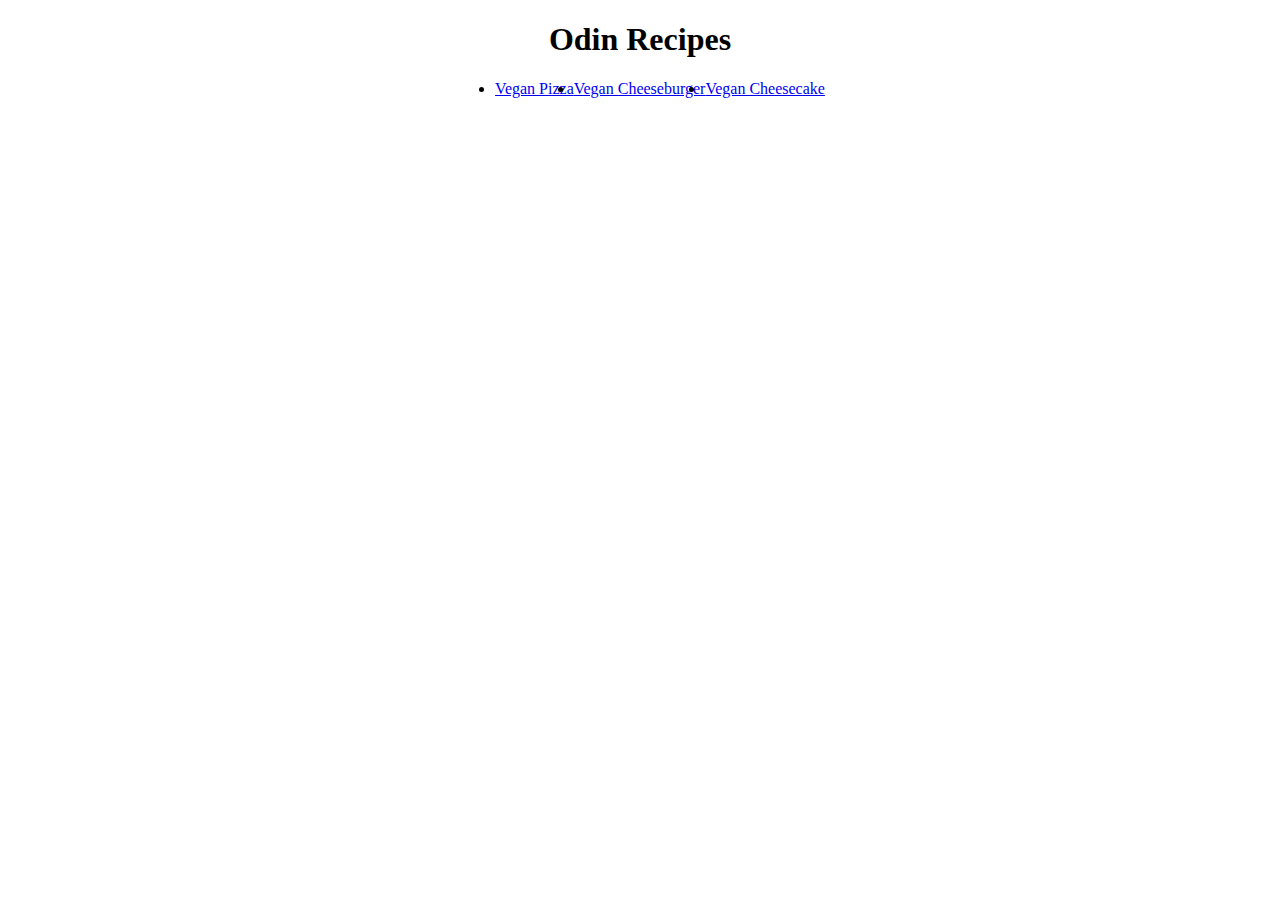
<file: index.html>
<!DOCTYPE html>
<html lang="en">
    <head>
        <meta charset="utf-8">
        <title>Recipe World</title> 
        <link rel="stylesheet" href="./styles/style.css">
    </head>
    
    <body>
        <h1>Odin Recipes</h1>

        <ul class="links">
            <li><a href="./recipes/pizza.html">Vegan Pizza</a></li>
            <li><a href="./recipes/burger.html">Vegan Cheeseburger</a></li>
            <li><a href="./recipes/cheesecake.html">Vegan Cheesecake</a></li>
        </ul>
        
    </body>
</html>
</file>
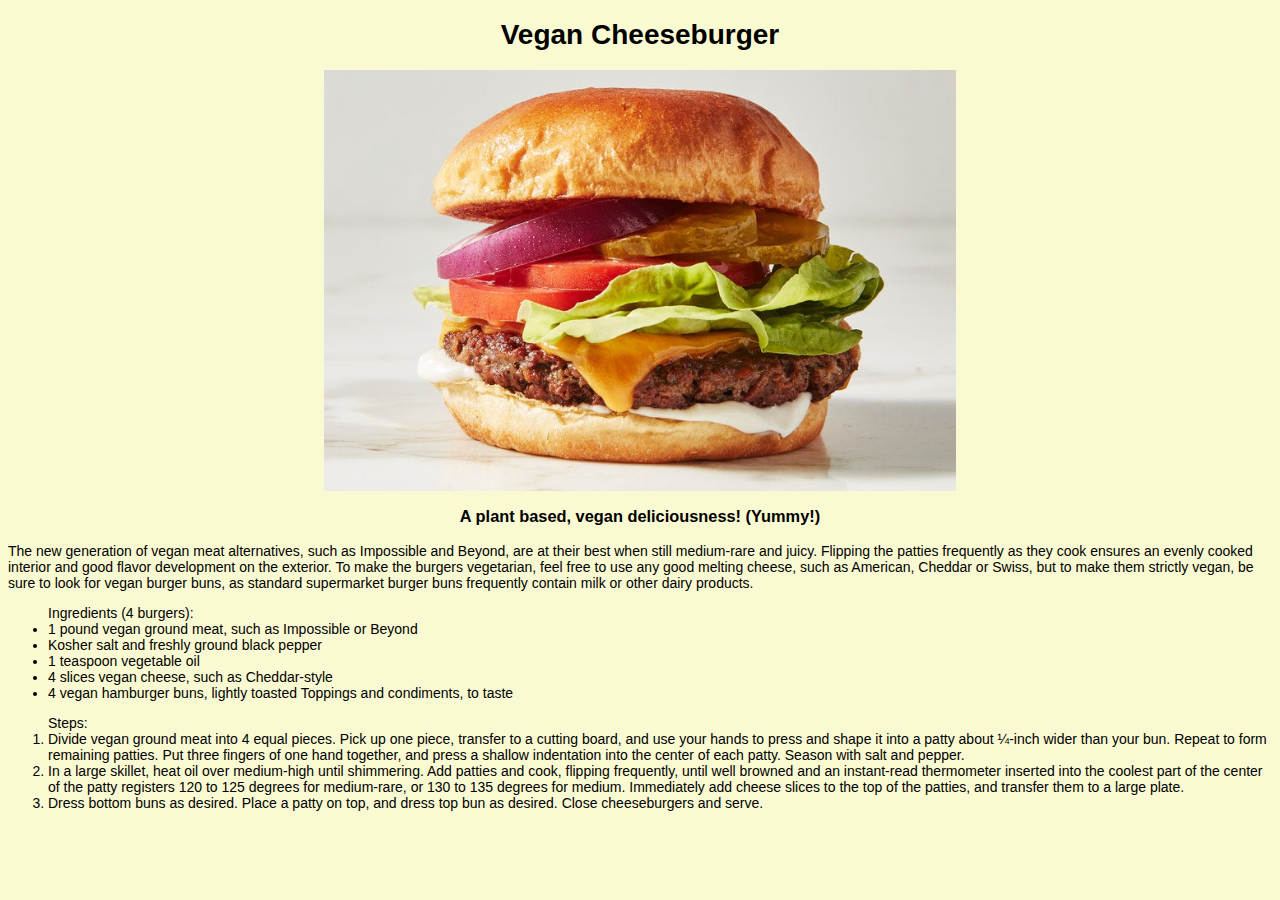
<file: recipes/burger.html>
<!DOCTYPE html>
<html lang="en">
    <head>
        <meta charset="utf-8">
        <title>Vegan Cheeseburger</title>
        <link rel="stylesheet" href="../styles/recipes.css">
    </head>
    <body>
        <h1>Vegan Cheeseburger</h1>
        <img src="../images/burger.jpeg" alt="Vegan Cheeseburger">
        <h3>A plant based, vegan deliciousness! (Yummy!)</h3>
        <p>The new generation of vegan meat alternatives, such as Impossible and Beyond,
            are at their best when still medium-rare and juicy.
            Flipping the patties frequently as they cook ensures an evenly cooked interior and good flavor development on the exterior.
            To make the burgers vegetarian, feel free to use any good melting cheese, such as American,
            Cheddar or Swiss, but to make them strictly vegan, be sure to look for vegan burger buns,
            as standard supermarket burger buns frequently contain milk or other dairy products.</p>

        <ul>Ingredients (4 burgers):
            <li>1 pound vegan ground meat, such as Impossible or Beyond</li>
            <li>Kosher salt and freshly ground black pepper</li>
            <li>1 teaspoon vegetable oil</li>
            <li>4 slices vegan cheese, such as Cheddar-style</li>
            <li>4 vegan hamburger buns, lightly toasted Toppings and condiments, to taste</li>
        </ul>
        <ol>Steps:
            <li>Divide vegan ground meat into 4 equal pieces.
                Pick up one piece, transfer to a cutting board, and use your hands to press and shape it into a patty about ¼-inch wider than your bun.
                Repeat to form remaining patties.
                Put three fingers of one hand together, and press a shallow indentation into the center of each patty.
                Season with salt and pepper.</li>
            <li>In a large skillet, heat oil over medium-high until shimmering.
                Add patties and cook, flipping frequently,
                until well browned and an instant-read thermometer inserted into the coolest part of the center of the
                patty registers 120 to 125 degrees for medium-rare,
                or 130 to 135 degrees for medium.
                Immediately add cheese slices to the top of the patties, and transfer them to a large plate.</li>
            <li>Dress bottom buns as desired. Place a patty on top, and dress top bun as desired. Close cheeseburgers and serve.</li>
        </ol>
    </body>
</html>
</file>
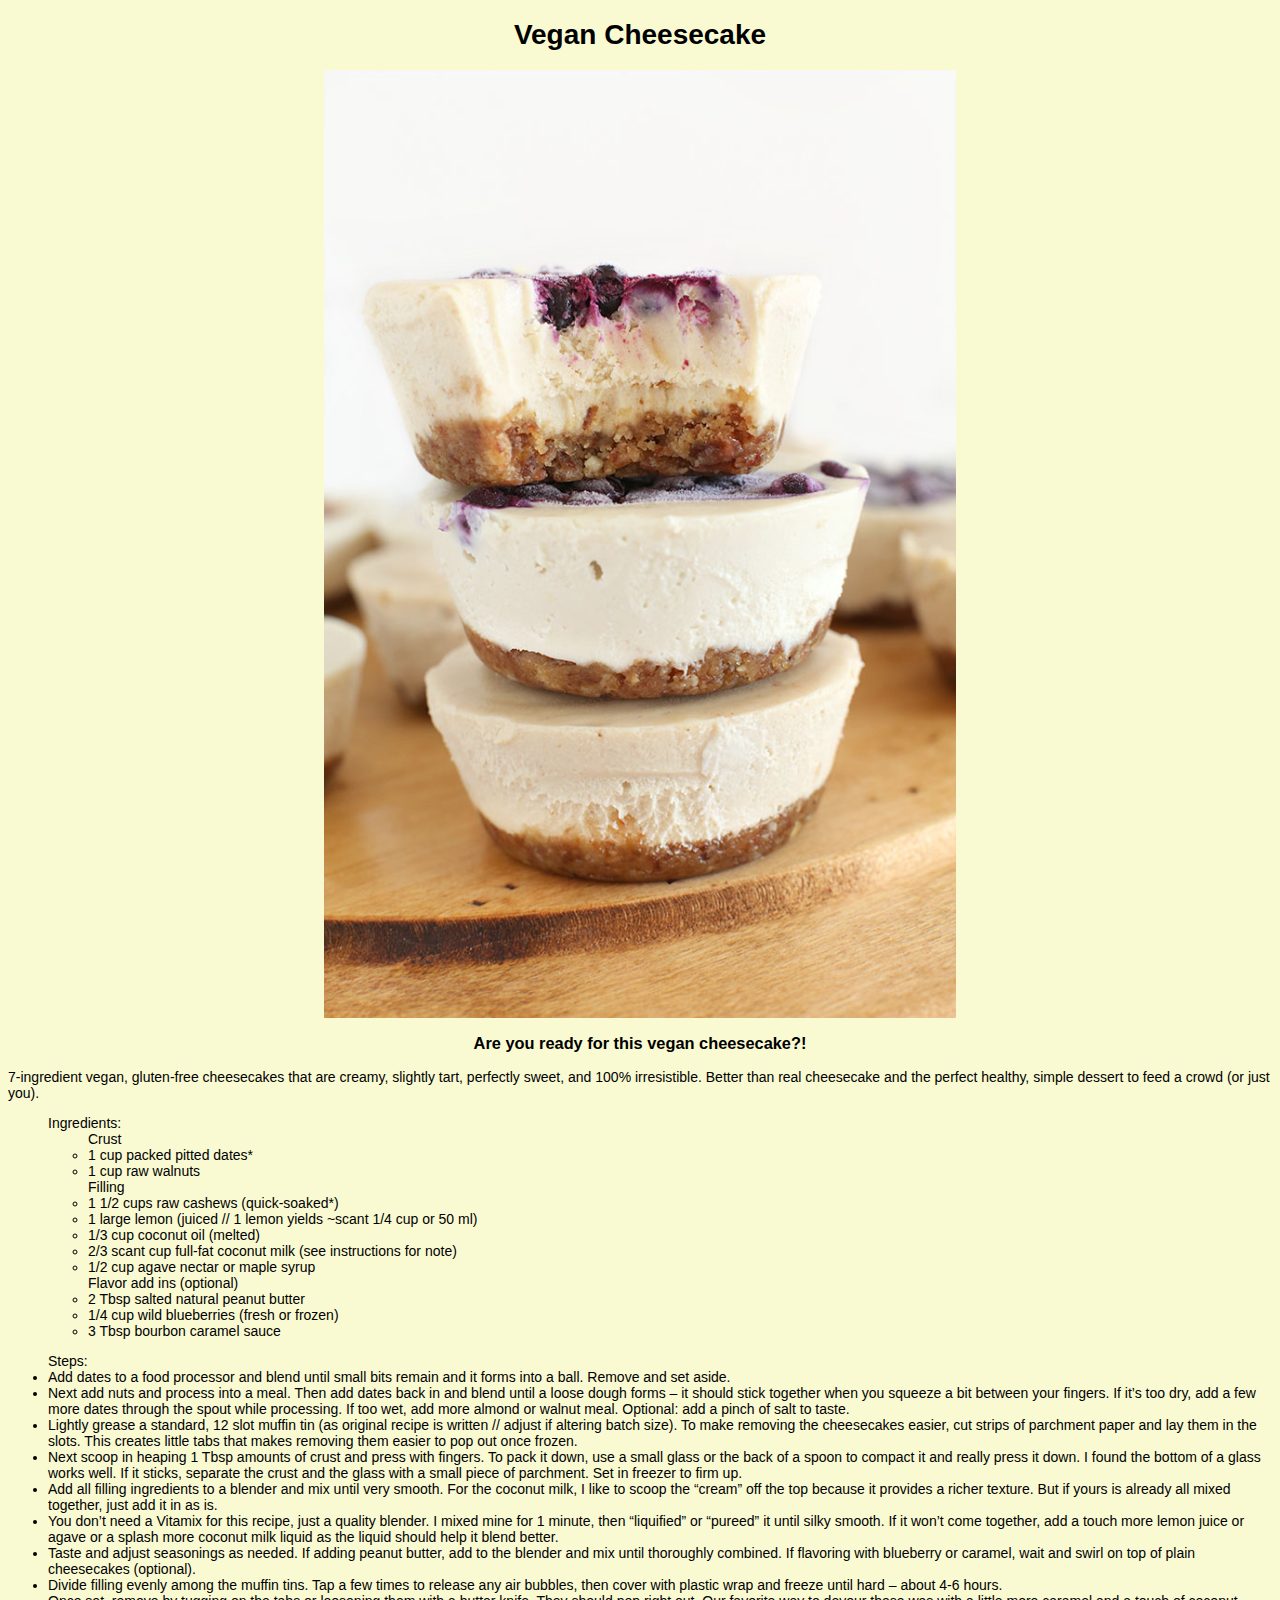
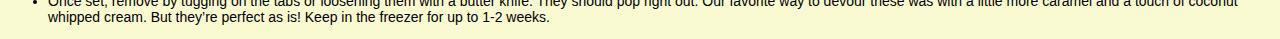
<file: recipes/cheesecake.html>
<!DOCTYPE html>
<html lang="=en">
    <head>
        <meta charset="utf-8">
        <title>Vegan Cheesecake</title>
        <link rel="stylesheet" href="../styles/recipes.css">
    </head>


    <body>
        <h1>Vegan Cheesecake</h1>

        <img src="../images/cheesecake.jpeg" alt="Vegan Cheesecake">

        <h3>Are you ready for this vegan cheesecake?!</h3>

        <p>7-ingredient vegan, gluten-free cheesecakes that are creamy, slightly tart, perfectly sweet, and 100% irresistible.
        Better than real cheesecake and the perfect healthy, simple dessert to feed a crowd (or just you).
        </p>

        <ul>Ingredients:
            <ul>Crust
                <li>1 cup packed pitted dates*</li>
                <li>1 cup raw walnuts</li>
            </ul>
            <ul>Filling
                <li>1 1/2 cups raw cashews (quick-soaked*)</li>
                <li>1 large lemon (juiced // 1 lemon yields ~scant 1/4 cup or 50 ml)</li>
                <li>1/3 cup coconut oil (melted)</li>
                <li>2/3 scant cup full-fat coconut milk (see instructions for note)</li>
                <li>1/2 cup agave nectar or maple syrup</li>
            </ul>
            <ul>Flavor add ins (optional)
                <li>2 Tbsp salted natural peanut butter</li>
                <li>1/4 cup wild blueberries (fresh or frozen)</li>
                <li>3 Tbsp bourbon caramel sauce</li>
            </ul>
        </ul>

        <ul>Steps:
            <li>Add dates to a food processor and blend until small bits remain and it forms into a ball. Remove and set aside.</li>
            <li>Next add nuts and process into a meal. Then add dates back in and blend until a loose dough forms – it should stick together when you squeeze a bit between your fingers. If it’s too dry, add a few more dates through the spout while processing. If too wet, add more almond or walnut meal. Optional: add a pinch of salt to taste.</li>
            <li>Lightly grease a standard, 12 slot muffin tin (as original recipe is written // adjust if altering batch size). To make removing the cheesecakes easier, cut strips of parchment paper and lay them in the slots. This creates little tabs that makes removing them easier to pop out once frozen.</li>
            <li>Next scoop in heaping 1 Tbsp amounts of crust and press with fingers. To pack it down, use a small glass or the back of a spoon to compact it and really press it down. I found the bottom of a glass works well. If it sticks, separate the crust and the glass with a small piece of parchment. Set in freezer to firm up.</li>
            <li>Add all filling ingredients to a blender and mix until very smooth. For the coconut milk, I like to scoop the “cream” off the top because it provides a richer texture. But if yours is already all mixed together, just add it in as is.</li>
            <li>You don’t need a Vitamix for this recipe, just a quality blender. I mixed mine for 1 minute, then “liquified” or “pureed” it until silky smooth. If it won’t come together, add a touch more lemon juice or agave or a splash more coconut milk liquid as the liquid should help it blend better.</li>
            <li>Taste and adjust seasonings as needed. If adding peanut butter, add to the blender and mix until thoroughly combined. If flavoring with blueberry or caramel, wait and swirl on top of plain cheesecakes (optional).</li>
            <li>Divide filling evenly among the muffin tins. Tap a few times to release any air bubbles, then cover with plastic wrap and freeze until hard – about 4-6 hours.</li>
            <li>Once set, remove by tugging on the tabs or loosening them with a butter knife. They should pop right out. Our favorite way to devour these was with a little more caramel and a touch of coconut whipped cream. But they’re perfect as is! Keep in the freezer for up to 1-2 weeks.</li>
        </ul>
    </body>


</html>
</file>
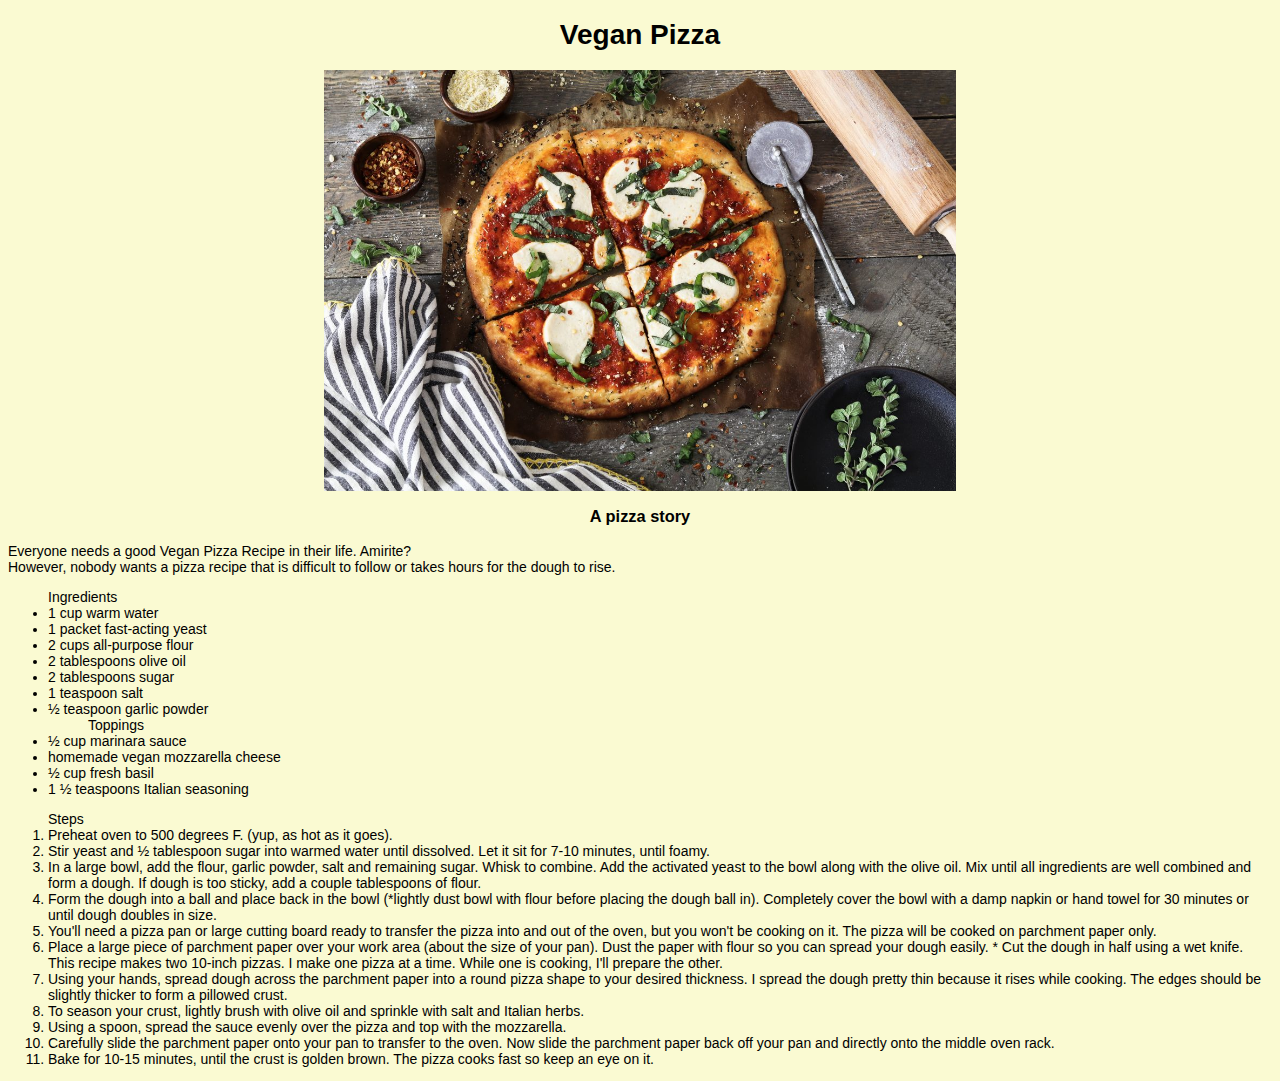
<file: recipes/pizza.html>
<!DOCTYPE html>
<html lang="en">
    <head>
        <meta charset="utf-8">
        <title>Vegan Pizza</title>
        <link rel="stylesheet" href="../styles/recipes.css">
    </head>

    <body>
        <h1>Vegan Pizza</h1>
        <img src="../images/pizza.jpg" alt="Vegan Pizza">
        <h3>A pizza story</h3>
        <p>Everyone needs a good Vegan Pizza Recipe in their life. Amirite? <br>
        However, nobody wants a pizza recipe that is difficult to follow or takes hours for the dough to rise.
        </p>
        <ul>Ingredients
            <li>1 cup warm water</li>
            <li>1 packet fast-acting yeast</li>
            <li>2 cups all-purpose flour</li>
            <li>2 tablespoons olive oil</li>
            <li>2 tablespoons sugar</li>
            <li>1 teaspoon salt</li>
            <li>½ teaspoon garlic powder</li>
            <ul>Toppings</ul>
            <li>½ cup marinara sauce</li>
            <li>homemade vegan mozzarella cheese</li>
            <li>½ cup fresh basil</li>
            <li>1 ½ teaspoons Italian seasoning</li>
        </ul>
        <ol>Steps
            <li>Preheat oven to 500 degrees F.  (yup, as hot as it goes).</li>
            <li>Stir yeast and ½ tablespoon sugar into warmed water until dissolved. Let it sit for 7-10 minutes, until foamy. </li>
            <li>In a large bowl, add the flour, garlic powder, salt and remaining sugar. Whisk to combine.
            Add the activated yeast to the bowl along with the olive oil. Mix until all ingredients are well combined and form a dough.
            If dough is too sticky, add a couple tablespoons of flour.</li>
            <li>Form the dough into a ball and place back in the bowl (*lightly dust bowl with flour before placing the dough ball in).
            Completely cover the bowl with a damp napkin or hand towel for 30 minutes or until dough doubles in size.</li>
            <li>You'll need a pizza pan or large cutting board ready to transfer the pizza into and out of the oven, but you won't be cooking on it.
            The pizza will be cooked on parchment paper only.</li>
            <li>Place a large piece of parchment paper over your work area (about the size of your pan). Dust the paper with flour so you can spread your dough easily. * Cut the dough in half using a wet knife. This recipe makes two 10-inch pizzas.
            I make one pizza at a time. While one is cooking, I'll prepare the other. </li>
            <li>Using your hands, spread dough across the parchment paper into a round pizza shape to your desired thickness. I spread the dough pretty thin because it rises while cooking.
            The edges should be slightly thicker to form a pillowed crust. </li>
            <li>To season your crust, lightly brush with olive oil and sprinkle with salt and Italian herbs.</li>
            <li>Using a spoon, spread the sauce evenly over the pizza and top with the mozzarella. </li>
            <li>Carefully slide the parchment paper onto your pan to transfer to the oven.
            Now slide the parchment paper back off your pan and directly onto the middle oven rack. </li>
            <li>Bake for 10-15 minutes, until the crust is golden brown. The pizza cooks fast so keep an eye on it. </li>
        </ol>
    </body>
</html>
</file>
<file: styles/style.css>
h1 {
    text-align: center;
}

.links {
    display: flex;
    justify-content: center;
}
</file>
<file: styles/recipes.css>
body {
    background-color: lightgoldenrodyellow;
    font-family: sans-serif, 'Times New Roman';
    font-size: 14px;
}

h1, h3 {
    text-align: center;
}

img {
    display: block;
    height: auto;
    width: 50%;
    margin-left: auto;
    margin-right: auto;
}
</file>
